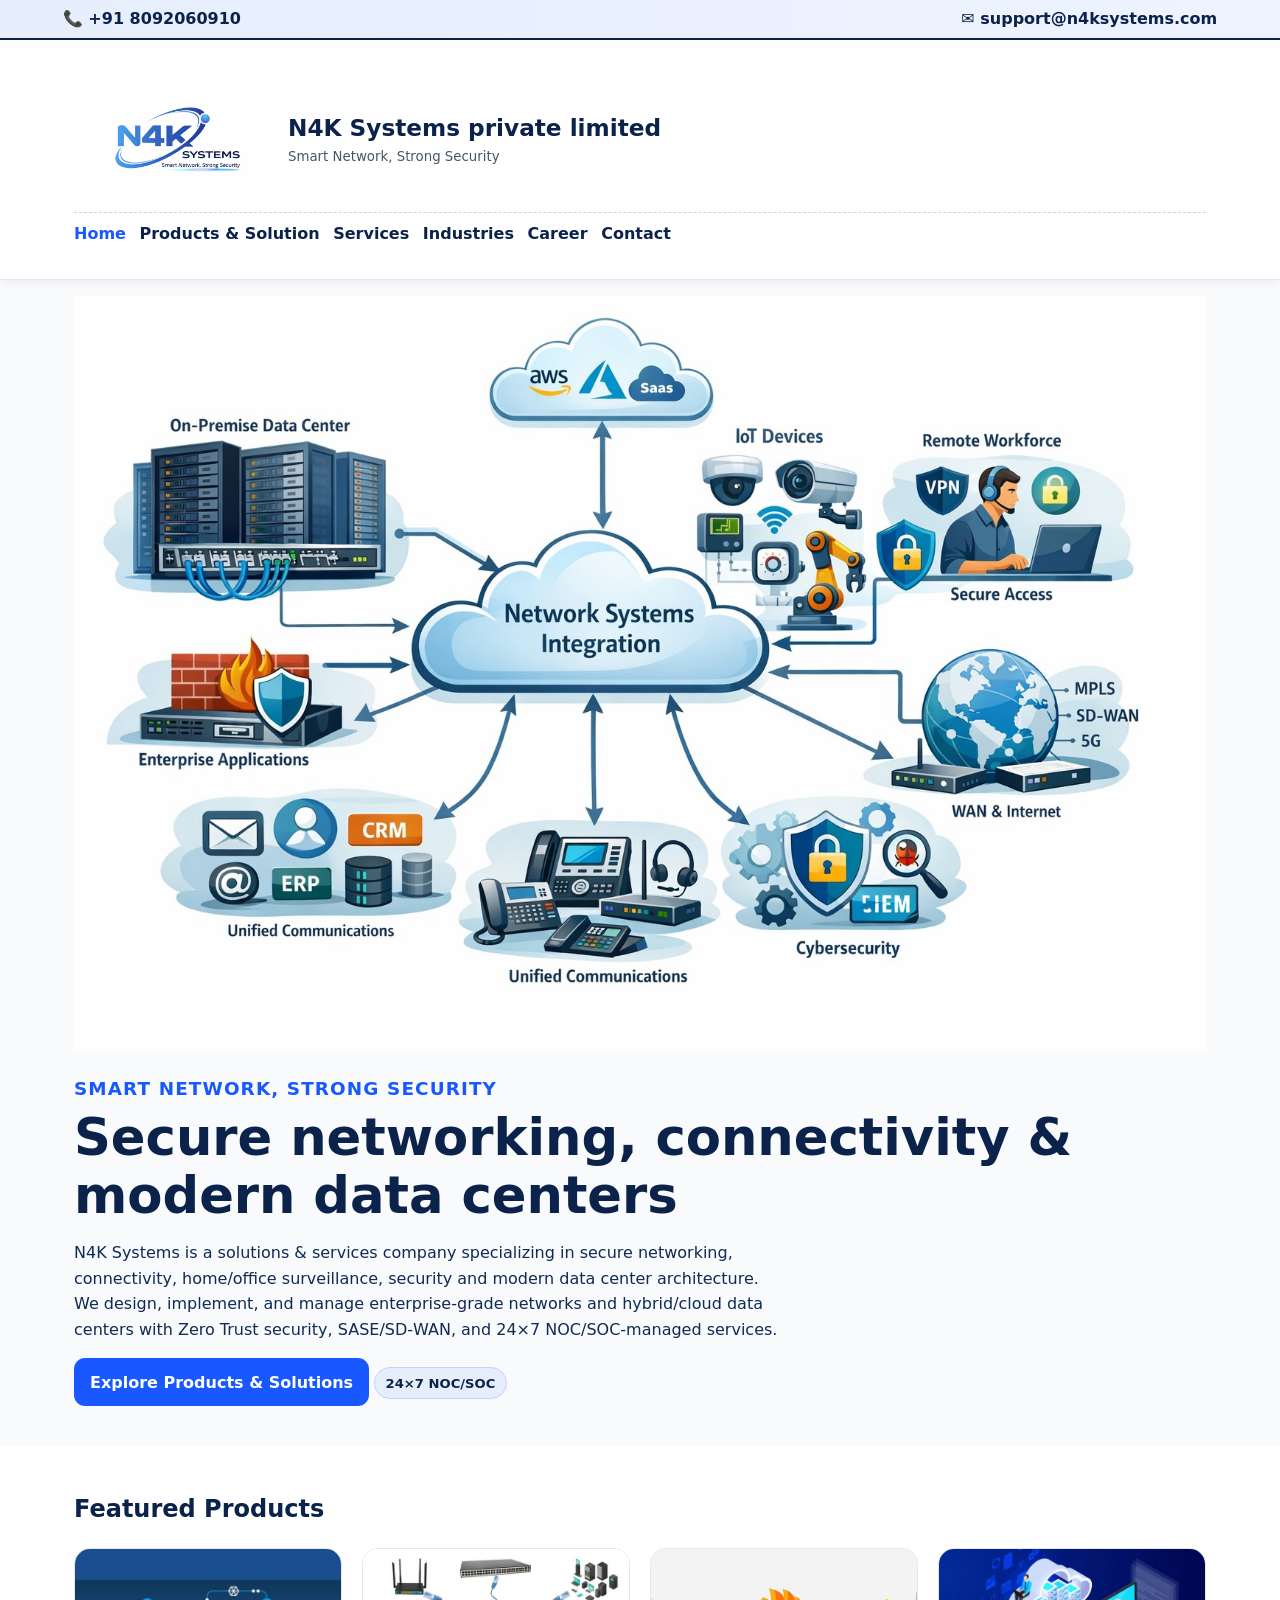
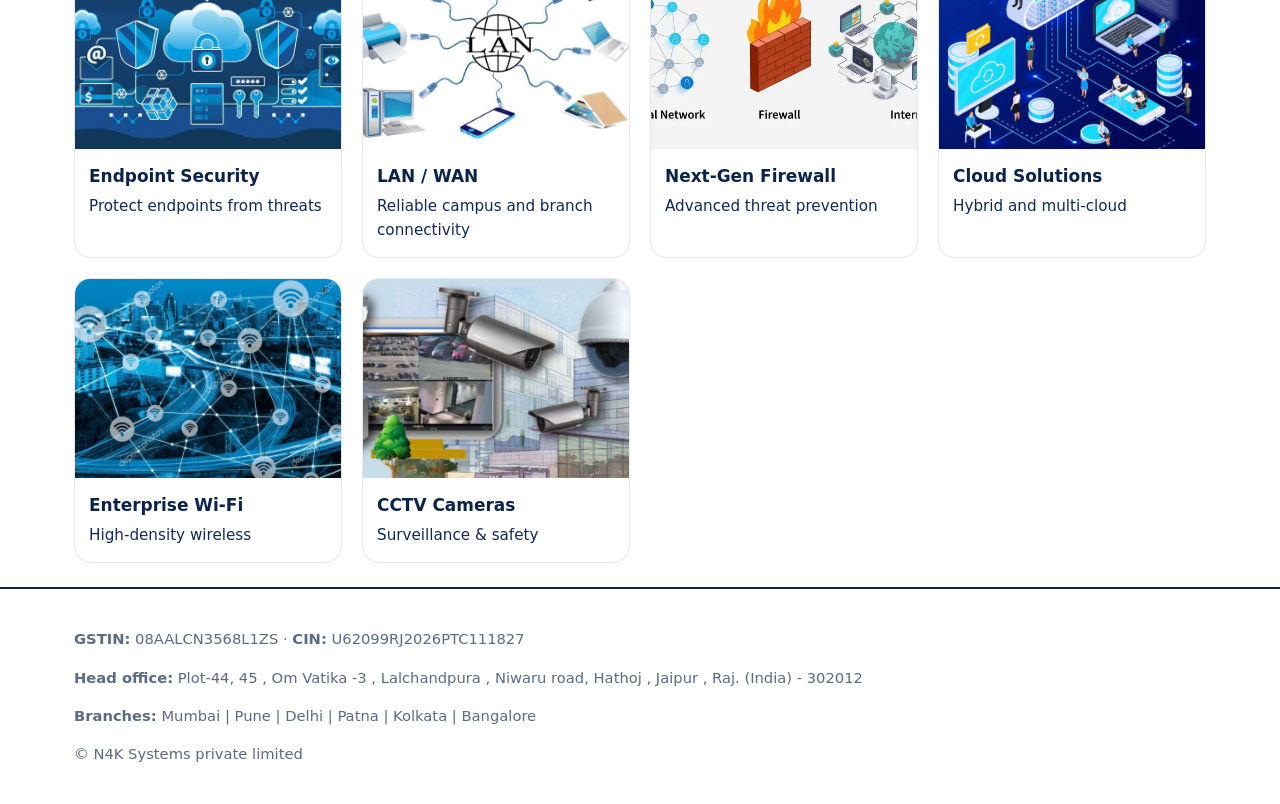
<file: index.html>
<!doctype html>
<html lang="en">
<head>
  <title>N4K Systems — Home</title>

  <meta charset="utf-8" />
  <meta name="viewport" content="width=device-width, initial-scale=1" />
  <meta name="theme-color" content="#0b224a" />
  <link rel="stylesheet" href="assets/css/styles.css" />
  <script defer src="assets/js/main.js"></script>

</head>
<body>

<div class="topbar"><div class="wrap"><div class='left'>📞 +91 8092060910</div><div>✉️ <a href="mailto:support@n4ksystems.com">support@n4ksystems.com</a></div></div></div>
<header class="site-header">
  <div class="container">
    <div class="brand-row">
      <a class="brand" href="index.html" aria-label="N4K Systems private limited homepage">
        <img src="assets/images/n4k-logo.jpg" alt="N4K Systems logo" width="640" height="213" />
        <div>
          <h1>N4K Systems private limited</h1>
          <small>Smart Network, Strong Security</small>
        </div>
      </a>
      <button class="nav-toggle" aria-expanded="false">☰ Menu</button>
    </div>
    <div class="navbar">
      <nav class="nav" aria-label="Primary">
        <a href="index.html">Home</a>
        <a href="products-solutions.html">Products &amp; Solution</a>
        <a href="services.html">Services</a>
        <a href="industries.html">Industries</a>
        <a href="career.html">Career</a>
        <a href="contact.html">Contact</a>
      </nav>
    </div>
  </div>
</header>

<section class="hero">
  <div class="container">
    <figure style='margin:0 0 1rem'><img src='assets/images/systemintegration.jpg' alt='Enterprise network visual'></figure>
    <h2>Smart Network, Strong Security</h2>
    <h1>Secure networking, connectivity & modern data centers</h1>
    <p>N4K Systems is a solutions & services company specializing in secure networking, connectivity, home/office surveillance, security and modern data center architecture. We design, implement, and manage enterprise‑grade networks and hybrid/cloud data centers with Zero Trust security, SASE/SD‑WAN, and 24×7 NOC/SOC‑managed services.</p>
    <p><a class="cta" href="products-solutions.html">Explore Products & Solutions</a> <span class="badge">24×7 NOC/SOC</span></p>
  </div>
</section>
<section class="container">
  <h2 style="color:var(--brand)">Featured Products</h2>
  <div class="grid"><article class='card'><div class='thumb' style='background-image:url(assets/images/endpointsecurity.jpg)' role='img' aria-label='Endpoint Security'></div><div class='meta'><h3>Endpoint Security</h3><p>Protect endpoints from threats</p></div></article><article class='card'><div class='thumb' style='background-image:url(assets/images/LAN.jpg)' role='img' aria-label='LAN / WAN'></div><div class='meta'><h3>LAN / WAN</h3><p>Reliable campus and branch connectivity</p></div></article><article class='card'><div class='thumb' style='background-image:url(assets/images/Firewall.jpg)' role='img' aria-label='Next‑Gen Firewall'></div><div class='meta'><h3>Next‑Gen Firewall</h3><p>Advanced threat prevention</p></div></article><article class='card'><div class='thumb' style='background-image:url(assets/images/cloudsolution.jpg)' role='img' aria-label='Cloud Solutions'></div><div class='meta'><h3>Cloud Solutions</h3><p>Hybrid and multi‑cloud</p></div></article><article class='card'><div class='thumb' style='background-image:url(assets/images/wifi.jpg)' role='img' aria-label='Enterprise Wi‑Fi'></div><div class='meta'><h3>Enterprise Wi‑Fi</h3><p>High‑density wireless</p></div></article><article class='card'><div class='thumb' style='background-image:url(assets/images/SecurityCameras.jpg)' role='img' aria-label='CCTV Cameras'></div><div class='meta'><h3>CCTV Cameras</h3><p>Surveillance & safety</p></div></article></div>
</section>

<footer class="site-footer"><div class="container"><p class="small"><strong>GSTIN:</strong> 08AALCN3568L1ZS · <strong>CIN:</strong> U62099RJ2026PTC111827</p><p class="small"><strong>Head office:</strong> Plot-44, 45 , Om Vatika -3 , Lalchandpura , Niwaru road, Hathoj , Jaipur , Raj. (India) - 302012</p><p class="small"><strong>Branches:</strong> Mumbai | Pune | Delhi | Patna | Kolkata | Bangalore</p><p class="small">© N4K Systems private limited</p></div></footer>

</body>
</html>
</file>
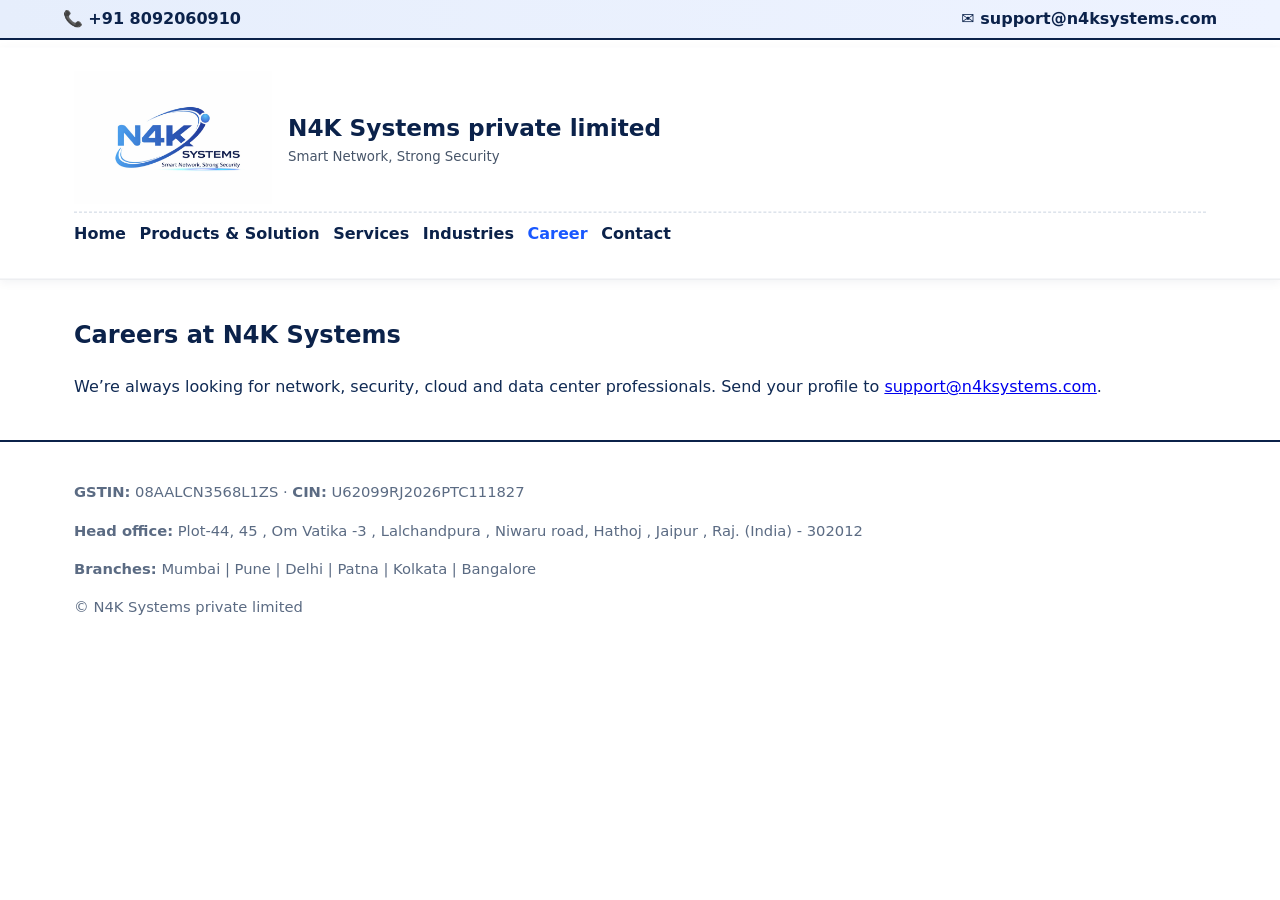
<file: career.html>
<!doctype html><html lang="en"><head><title>N4K Systems — Career</title>
  <meta charset="utf-8" />
  <meta name="viewport" content="width=device-width, initial-scale=1" />
  <meta name="theme-color" content="#0b224a" />
  <link rel="stylesheet" href="assets/css/styles.css" />
  <script defer src="assets/js/main.js"></script>
</head><body>
<div class="topbar"><div class="wrap"><div class='left'>📞 +91 8092060910</div><div>✉️ <a href="mailto:support@n4ksystems.com">support@n4ksystems.com</a></div></div></div>
<header class="site-header">
  <div class="container">
    <div class="brand-row">
      <a class="brand" href="index.html" aria-label="N4K Systems private limited homepage">
        <img src="assets/images/n4k-logo.jpg" alt="N4K Systems logo" width="640" height="213" />
        <div>
          <h1>N4K Systems private limited</h1>
          <small>Smart Network, Strong Security</small>
        </div>
      </a>
      <button class="nav-toggle" aria-expanded="false">☰ Menu</button>
    </div>
    <div class="navbar">
      <nav class="nav" aria-label="Primary">
        <a href="index.html">Home</a>
        <a href="products-solutions.html">Products &amp; Solution</a>
        <a href="services.html">Services</a>
        <a href="industries.html">Industries</a>
        <a href="career.html">Career</a>
        <a href="contact.html">Contact</a>
      </nav>
    </div>
  </div>
</header>
<section class="container"><h2 style="color:var(--brand)">Careers at N4K Systems</h2><p class="muted">We’re always looking for network, security, cloud and data center professionals. Send your profile to <a href="mailto:support@n4ksystems.com">support@n4ksystems.com</a>.</p></section>
<footer class="site-footer"><div class="container"><p class="small"><strong>GSTIN:</strong> 08AALCN3568L1ZS · <strong>CIN:</strong> U62099RJ2026PTC111827</p><p class="small"><strong>Head office:</strong> Plot-44, 45 , Om Vatika -3 , Lalchandpura , Niwaru road, Hathoj , Jaipur , Raj. (India) - 302012</p><p class="small"><strong>Branches:</strong> Mumbai | Pune | Delhi | Patna | Kolkata | Bangalore</p><p class="small">© N4K Systems private limited</p></div></footer>
</body></html>
</file>
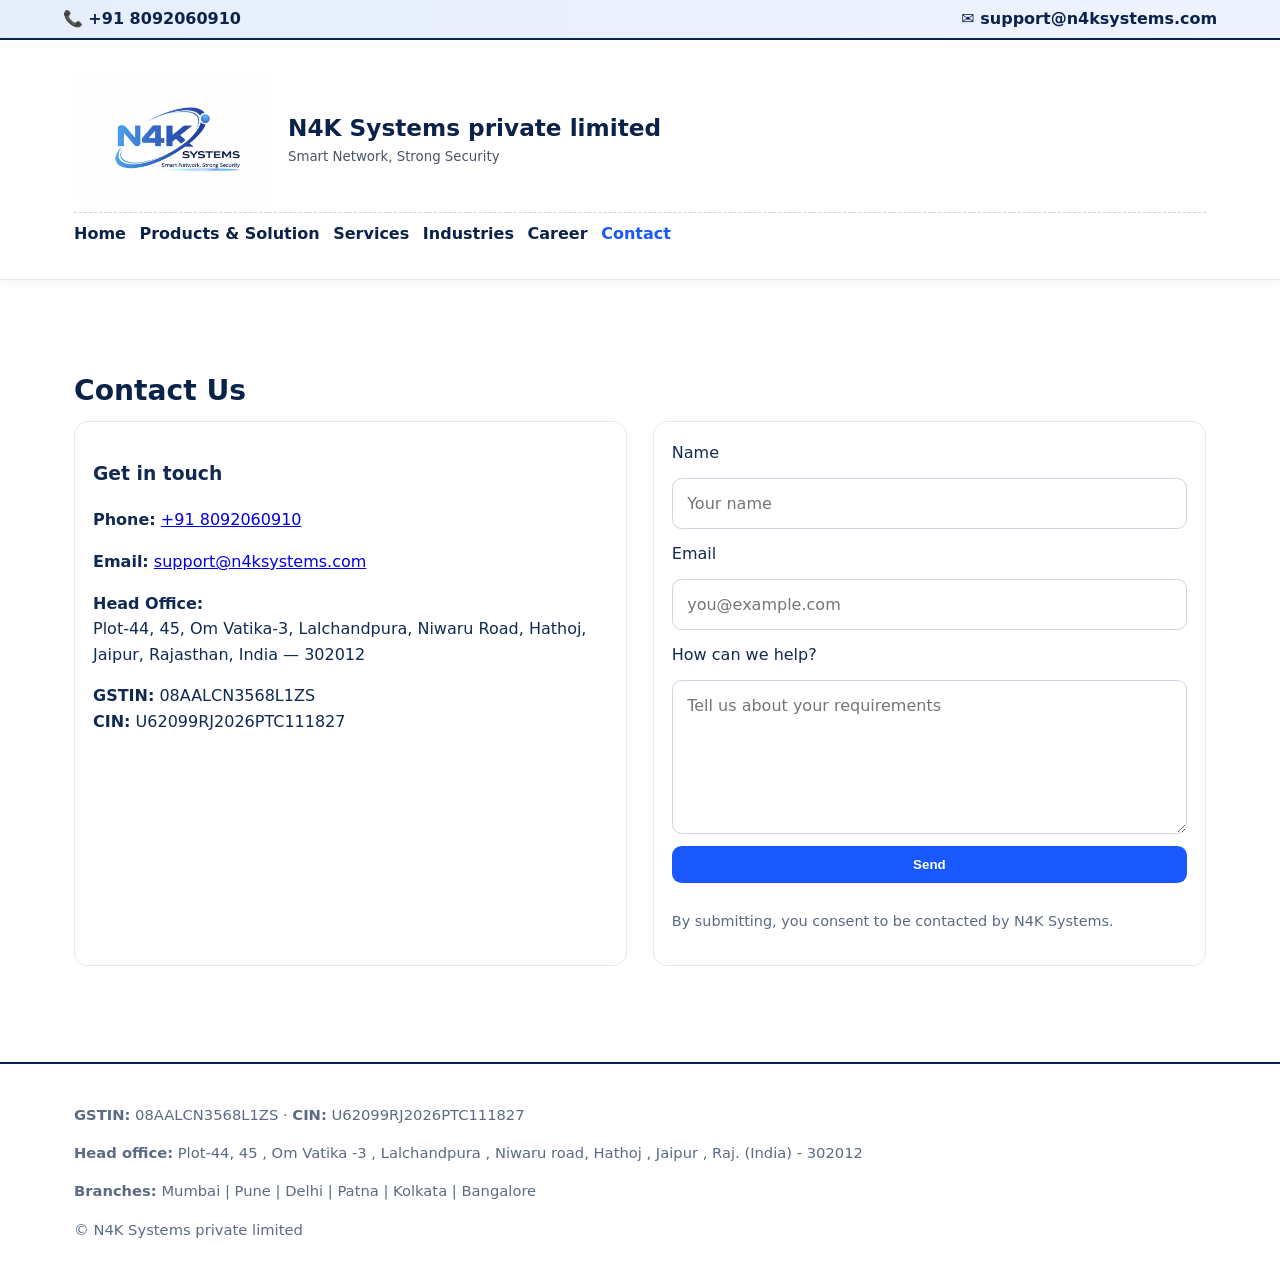
<file: contact.html>
<!doctype html>
<html lang="en">
<head>
  <title>N4K Systems — Contact</title>

  <meta charset="utf-8" />
  <meta name="viewport" content="width=device-width, initial-scale=1" />
  <meta name="theme-color" content="#0b224a" />
  <link rel="stylesheet" href="assets/css/styles.css" />
  <script defer src="assets/js/main.js"></script>

</head>
<body>

<div class="topbar"><div class="wrap"><div class='left'>📞 +91 8092060910</div><div>✉️ <a href="mailto:support@n4ksystems.com">support@n4ksystems.com</a></div></div></div>
<header class="site-header">
  <div class="container">
    <div class="brand-row">
      <a class="brand" href="index.html" aria-label="N4K Systems private limited homepage">
        <img src="assets/images/n4k-logo.jpg" alt="N4K Systems logo" width="640" height="213" />
        <div>
          <h1>N4K Systems private limited</h1>
          <small>Smart Network, Strong Security</small>
        </div>
      </a>
      <button class="nav-toggle" aria-expanded="false">☰ Menu</button>
    </div>
    <div class="navbar">
      <nav class="nav" aria-label="Primary">
        <a href="index.html">Home</a>
        <a href="products-solutions.html">Products &amp; Solution</a>
        <a href="services.html">Services</a>
        <a href="industries.html">Industries</a>
        <a href="career.html">Career</a>
        <a href="contact.html">Contact</a>
      </nav>
    </div>
  </div>
</header>

<main>
  <section class="section contact">
    <div class="container">
      <h1 class="section-title">Contact Us</h1>
      <div class="grid two">
        <div class="contact-card">
          <h3>Get in touch</h3>
          <p><strong>Phone:</strong> <a href="tel:+918092060910">+91 8092060910</a></p>
          <p><strong>Email:</strong> <a href="mailto:support@n4ksystems.com">support@n4ksystems.com</a></p>
          <p><strong>Head Office:</strong><br>
            Plot‑44, 45, Om Vatika‑3, Lalchandpura, Niwaru Road, Hathoj,<br>
            Jaipur, Rajasthan, India — 302012
          </p>
          <p><strong>GSTIN:</strong> 08AALCN3568L1ZS<br>
             <strong>CIN:</strong> U62099RJ2026PTC111827
          </p>
        </div>
        <form class="contact-form" action="mailto:support@n4ksystems.com" method="post" enctype="text/plain">
          <label for="name">Name</label>
          <input id="name" name="name" type="text" placeholder="Your name" required />
          <label for="email">Email</label>
          <input id="email" name="email" type="email" placeholder="you@example.com" required />
          <label for="msg">How can we help?</label>
          <textarea id="msg" name="message" rows="5" placeholder="Tell us about your requirements" required></textarea>
          <button type="submit" class="btn primary">Send</button>
          <p class="form-note">By submitting, you consent to be contacted by N4K Systems.</p>
        </form>
      </div>
    </div>
  </section>
</main>

<footer class="site-footer"><div class="container"><p class="small"><strong>GSTIN:</strong> 08AALCN3568L1ZS · <strong>CIN:</strong> U62099RJ2026PTC111827</p><p class="small"><strong>Head office:</strong> Plot-44, 45 , Om Vatika -3 , Lalchandpura , Niwaru road, Hathoj , Jaipur , Raj. (India) - 302012</p><p class="small"><strong>Branches:</strong> Mumbai | Pune | Delhi | Patna | Kolkata | Bangalore</p><p class="small">© N4K Systems private limited</p></div></footer>

</body>
</html>
</file>
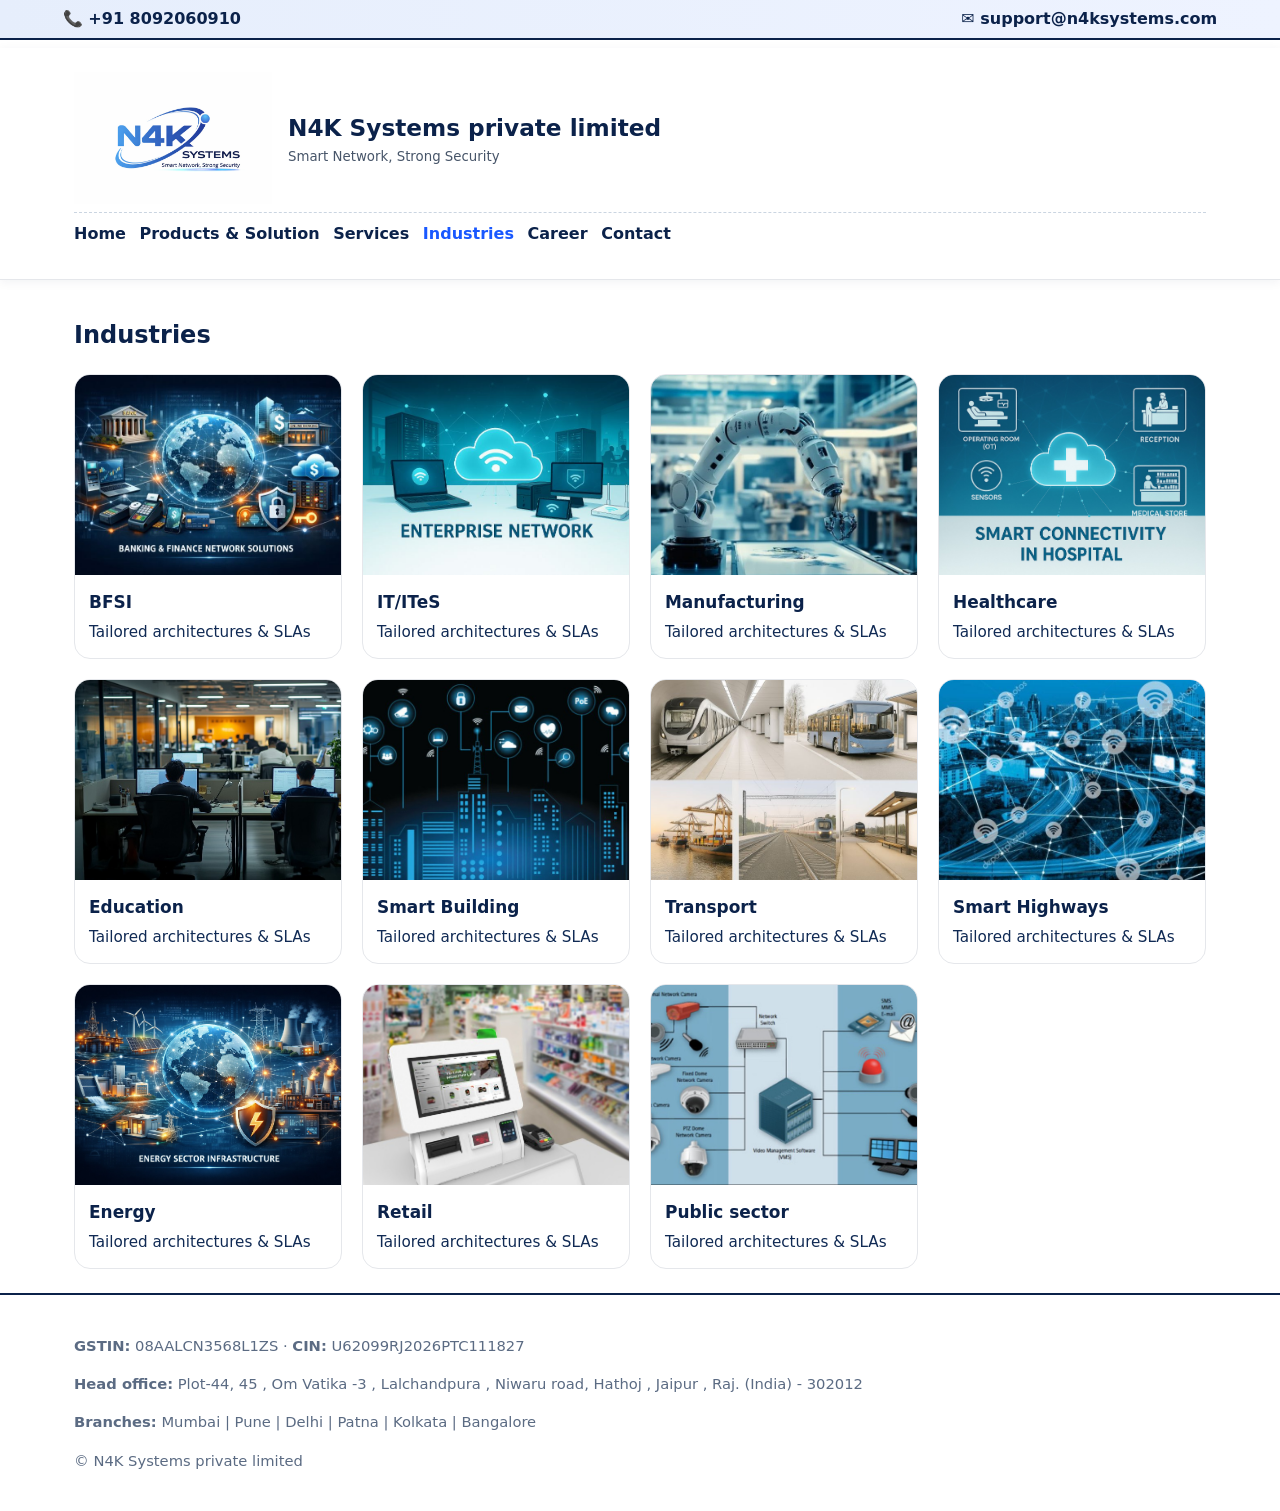
<file: industries.html>
<!doctype html><html lang="en"><head><title>N4K Systems — Industries</title>
  <meta charset="utf-8" />
  <meta name="viewport" content="width=device-width, initial-scale=1" />
  <meta name="theme-color" content="#0b224a" />
  <link rel="stylesheet" href="assets/css/styles.css" />
  <script defer src="assets/js/main.js"></script>
</head><body>
<div class="topbar"><div class="wrap"><div class='left'>📞 +91 8092060910</div><div>✉️ <a href="mailto:support@n4ksystems.com">support@n4ksystems.com</a></div></div></div>
<header class="site-header">
  <div class="container">
    <div class="brand-row">
      <a class="brand" href="index.html" aria-label="N4K Systems private limited homepage">
        <img src="assets/images/n4k-logo.jpg" alt="N4K Systems logo" width="640" height="213" />
        <div>
          <h1>N4K Systems private limited</h1>
          <small>Smart Network, Strong Security</small>
        </div>
      </a>
      <button class="nav-toggle" aria-expanded="false">☰ Menu</button>
    </div>
    <div class="navbar">
      <nav class="nav" aria-label="Primary">
        <a href="index.html">Home</a>
        <a href="products-solutions.html">Products &amp; Solution</a>
        <a href="services.html">Services</a>
        <a href="industries.html">Industries</a>
        <a href="career.html">Career</a>
        <a href="contact.html">Contact</a>
      </nav>
    </div>
  </div>
</header>
<section class="container"><h2 style="color:var(--brand)">Industries</h2><div class="grid"><article class='card'><div class='thumb' style='background-image:url(assets/images/bnfs.jpg)' role='img' aria-label='BFSI'></div><div class='meta'><h3>BFSI</h3><p>Tailored architectures & SLAs</p></div></article><article class='card'><div class='thumb' style='background-image:url(assets/images/it.jpg)' role='img' aria-label='IT/ITeS'></div><div class='meta'><h3>IT/ITeS</h3><p>Tailored architectures & SLAs</p></div></article><article class='card'><div class='thumb' style='background-image:url(assets/images/manufacturing.jpg)' role='img' aria-label='Manufacturing'></div><div class='meta'><h3>Manufacturing</h3><p>Tailored architectures & SLAs</p></div></article><article class='card'><div class='thumb' style='background-image:url(assets/images/healthcare.jpg)' role='img' aria-label='Healthcare'></div><div class='meta'><h3>Healthcare</h3><p>Tailored architectures & SLAs</p></div></article><article class='card'><div class='thumb' style='background-image:url(assets/images/Smartoffice.jpg)' role='img' aria-label='Education'></div><div class='meta'><h3>Education</h3><p>Tailored architectures & SLAs</p></div></article><article class='card'><div class='thumb' style='background-image:url(assets/images/Smartbuilding.jpg)' role='img' aria-label='Smart Building'></div><div class='meta'><h3>Smart Building</h3><p>Tailored architectures & SLAs</p></div></article><article class='card'><div class='thumb' style='background-image:url(assets/images/transport.jpg)' role='img' aria-label='Transport'></div><div class='meta'><h3>Transport</h3><p>Tailored architectures & SLAs</p></div></article><article class='card'><div class='thumb' style='background-image:url(assets/images/wifi.jpg)' role='img' aria-label='Smart Highways'></div><div class='meta'><h3>Smart Highways</h3><p>Tailored architectures & SLAs</p></div></article><article class='card'><div class='thumb' style='background-image:url(assets/images/energy.jpg)' role='img' aria-label='Energy'></div><div class='meta'><h3>Energy</h3><p>Tailored architectures & SLAs</p></div></article><article class='card'><div class='thumb' style='background-image:url(assets/images/retail.jpg)' role='img' aria-label='Retail'></div><div class='meta'><h3>Retail</h3><p>Tailored architectures & SLAs</p></div></article><article class='card'><div class='thumb' style='background-image:url(assets/images/Securitysolution.jpg)' role='img' aria-label='Public sector'></div><div class='meta'><h3>Public sector</h3><p>Tailored architectures & SLAs</p></div></article></div></section>
<footer class="site-footer"><div class="container"><p class="small"><strong>GSTIN:</strong> 08AALCN3568L1ZS · <strong>CIN:</strong> U62099RJ2026PTC111827</p><p class="small"><strong>Head office:</strong> Plot-44, 45 , Om Vatika -3 , Lalchandpura , Niwaru road, Hathoj , Jaipur , Raj. (India) - 302012</p><p class="small"><strong>Branches:</strong> Mumbai | Pune | Delhi | Patna | Kolkata | Bangalore</p><p class="small">© N4K Systems private limited</p></div></footer>
</body></html>
</file>
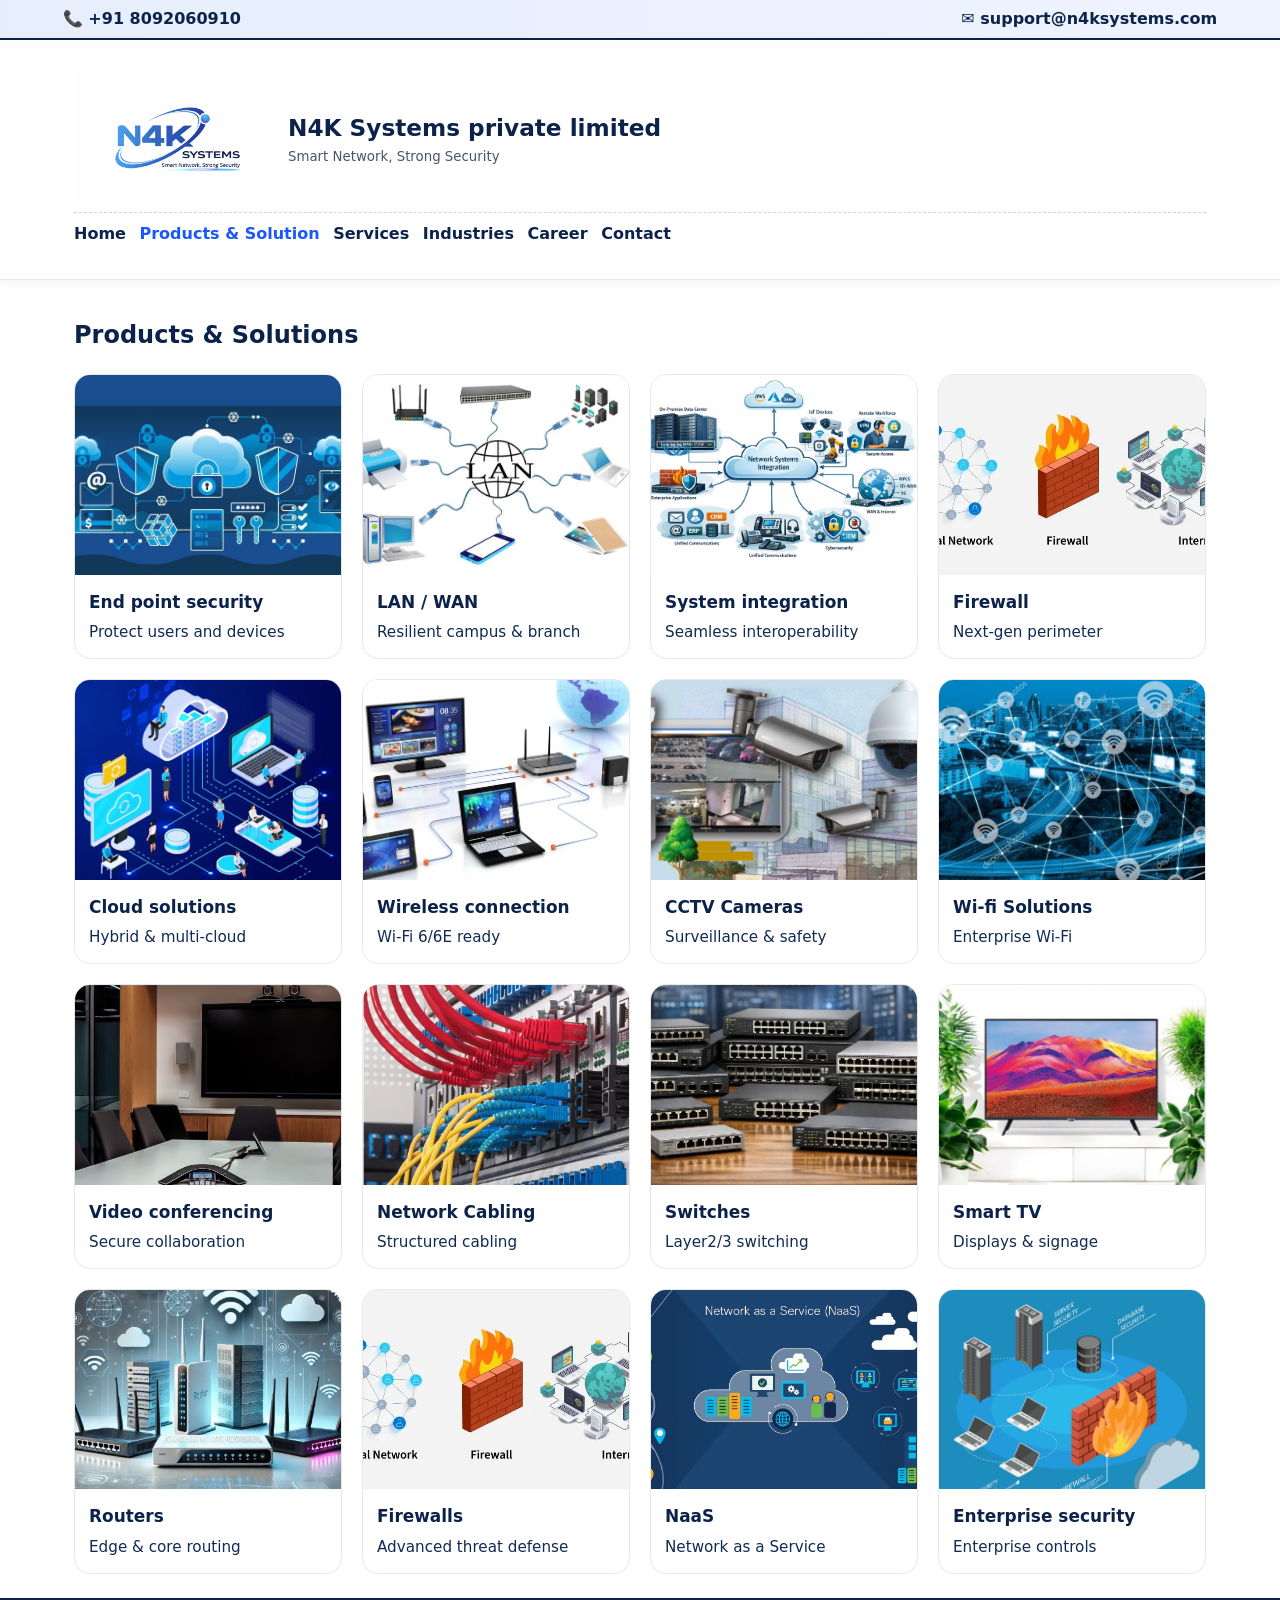
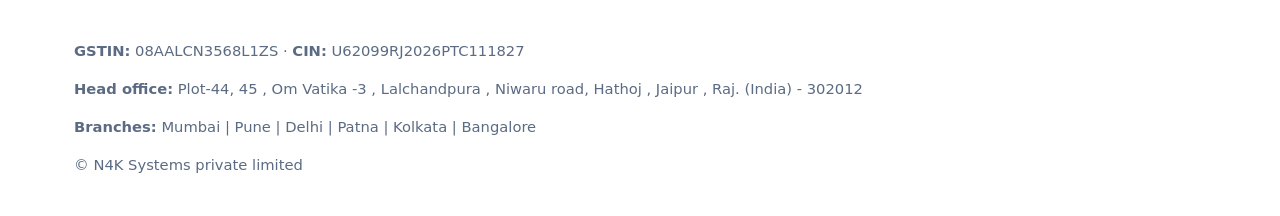
<file: products-solutions.html>
<!doctype html><html lang="en"><head><title>N4K Systems — Products & Solutions</title>
  <meta charset="utf-8" />
  <meta name="viewport" content="width=device-width, initial-scale=1" />
  <meta name="theme-color" content="#0b224a" />
  <link rel="stylesheet" href="assets/css/styles.css" />
  <script defer src="assets/js/main.js"></script>
</head><body>
<div class="topbar"><div class="wrap"><div class='left'>📞 +91 8092060910</div><div>✉️ <a href="mailto:support@n4ksystems.com">support@n4ksystems.com</a></div></div></div>
<header class="site-header">
  <div class="container">
    <div class="brand-row">
      <a class="brand" href="index.html" aria-label="N4K Systems private limited homepage">
        <img src="assets/images/n4k-logo.jpg" alt="N4K Systems logo" width="640" height="213" />
        <div>
          <h1>N4K Systems private limited</h1>
          <small>Smart Network, Strong Security</small>
        </div>
      </a>
      <button class="nav-toggle" aria-expanded="false">☰ Menu</button>
    </div>
    <div class="navbar">
      <nav class="nav" aria-label="Primary">
        <a href="index.html">Home</a>
        <a href="products-solutions.html">Products &amp; Solution</a>
        <a href="services.html">Services</a>
        <a href="industries.html">Industries</a>
        <a href="career.html">Career</a>
        <a href="contact.html">Contact</a>
      </nav>
    </div>
  </div>
</header>
<section class="container"><h2 style="color:var(--brand)">Products & Solutions</h2><div class="grid"><article class='card'><div class='thumb' style='background-image:url(assets/images/endpointsecurity.jpg)' role='img' aria-label='End point security'></div><div class='meta'><h3>End point security</h3><p>Protect users and devices</p></div></article><article class='card'><div class='thumb' style='background-image:url(assets/images/LAN.jpg)' role='img' aria-label='LAN / WAN'></div><div class='meta'><h3>LAN / WAN</h3><p>Resilient campus & branch</p></div></article><article class='card'><div class='thumb' style='background-image:url(assets/images/systemintegration.jpg)' role='img' aria-label='System integration'></div><div class='meta'><h3>System integration</h3><p>Seamless interoperability</p></div></article><article class='card'><div class='thumb' style='background-image:url(assets/images/Firewall.jpg)' role='img' aria-label='Firewall'></div><div class='meta'><h3>Firewall</h3><p>Next‑gen perimeter</p></div></article><article class='card'><div class='thumb' style='background-image:url(assets/images/cloudsolution.jpg)' role='img' aria-label='Cloud solutions'></div><div class='meta'><h3>Cloud solutions</h3><p>Hybrid & multi‑cloud</p></div></article><article class='card'><div class='thumb' style='background-image:url(assets/images/wirelesssolution.jpg)' role='img' aria-label='Wireless connection'></div><div class='meta'><h3>Wireless connection</h3><p>Wi‑Fi 6/6E ready</p></div></article><article class='card'><div class='thumb' style='background-image:url(assets/images/SecurityCameras.jpg)' role='img' aria-label='CCTV Cameras'></div><div class='meta'><h3>CCTV Cameras</h3><p>Surveillance & safety</p></div></article><article class='card'><div class='thumb' style='background-image:url(assets/images/wifi.jpg)' role='img' aria-label='Wi‑fi Solutions'></div><div class='meta'><h3>Wi‑fi Solutions</h3><p>Enterprise Wi‑Fi</p></div></article><article class='card'><div class='thumb' style='background-image:url(assets/images/Videoconferening.jpg)' role='img' aria-label='Video conferencing'></div><div class='meta'><h3>Video conferencing</h3><p>Secure collaboration</p></div></article><article class='card'><div class='thumb' style='background-image:url(assets/images/Cable.jpg)' role='img' aria-label='Network Cabling'></div><div class='meta'><h3>Network Cabling</h3><p>Structured cabling</p></div></article><article class='card'><div class='thumb' style='background-image:url(assets/images/Switches.jpg)' role='img' aria-label='Switches'></div><div class='meta'><h3>Switches</h3><p>Layer2/3 switching</p></div></article><article class='card'><div class='thumb' style='background-image:url(assets/images/smarttv.jpg)' role='img' aria-label='Smart TV'></div><div class='meta'><h3>Smart TV</h3><p>Displays & signage</p></div></article><article class='card'><div class='thumb' style='background-image:url(assets/images/routers.jpg)' role='img' aria-label='Routers'></div><div class='meta'><h3>Routers</h3><p>Edge & core routing</p></div></article><article class='card'><div class='thumb' style='background-image:url(assets/images/Firewall.jpg)' role='img' aria-label='Firewalls'></div><div class='meta'><h3>Firewalls</h3><p>Advanced threat defense</p></div></article><article class='card'><div class='thumb' style='background-image:url(assets/images/naas.jpg)' role='img' aria-label='NaaS'></div><div class='meta'><h3>NaaS</h3><p>Network as a Service</p></div></article><article class='card'><div class='thumb' style='background-image:url(assets/images/ENterprisesecurity.jpg)' role='img' aria-label='Enterprise security'></div><div class='meta'><h3>Enterprise security</h3><p>Enterprise controls</p></div></article></div></section>
<footer class="site-footer"><div class="container"><p class="small"><strong>GSTIN:</strong> 08AALCN3568L1ZS · <strong>CIN:</strong> U62099RJ2026PTC111827</p><p class="small"><strong>Head office:</strong> Plot-44, 45 , Om Vatika -3 , Lalchandpura , Niwaru road, Hathoj , Jaipur , Raj. (India) - 302012</p><p class="small"><strong>Branches:</strong> Mumbai | Pune | Delhi | Patna | Kolkata | Bangalore</p><p class="small">© N4K Systems private limited</p></div></footer>
</body></html>
</file>
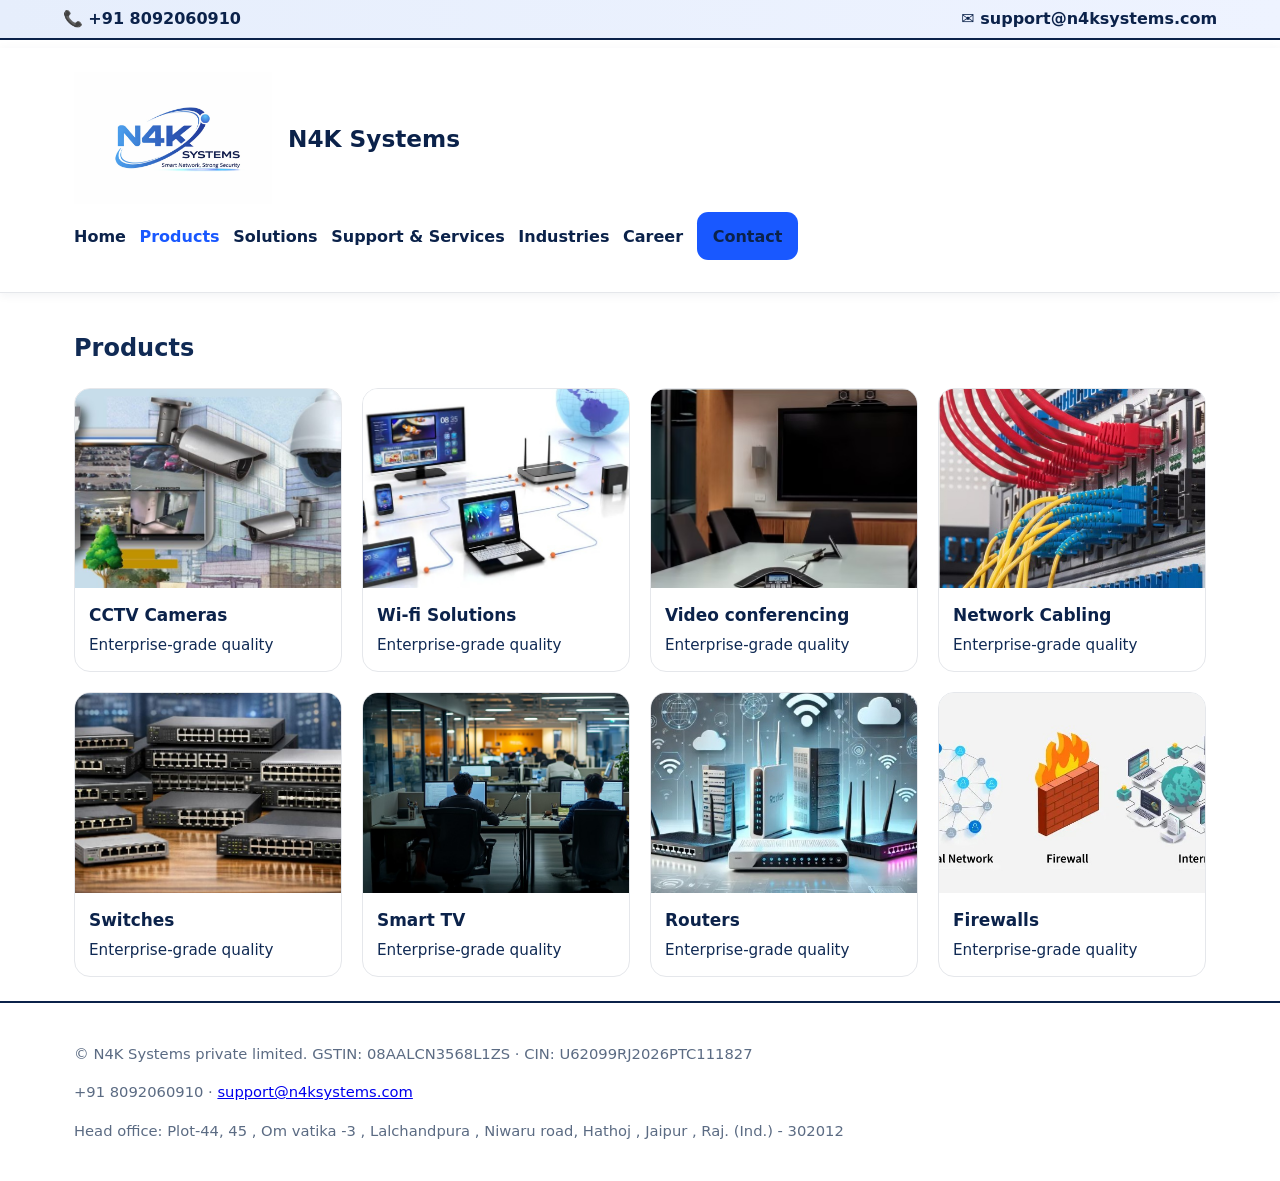
<file: products.html>
<!doctype html>
<html lang="en">
<head>
  <title>N4K Systems — Products</title>

  <meta charset="utf-8" />
  <meta name="viewport" content="width=device-width, initial-scale=1" />
  <link rel="preconnect" href="https://images.unsplash.com" />
  <link rel="preconnect" href="https://source.unsplash.com" />
  <link rel="preconnect" href="https://images.pexels.com" />
  <link rel="stylesheet" href="assets/css/styles.css" />
  <script defer src="assets/js/main.js"></script>
</head>
<body>

<div class="topbar"><div class="wrap"><div>📞 +91 8092060910</div><div>✉️ <a href="mailto:support@n4ksystems.com">support@n4ksystems.com</a></div></div></div>

<header class="site-header"><div class="container row"><a class="brand" href="index.html" aria-label="N4K Systems private limited homepage"><img src="assets/images/n4k-logo.jpg" alt="N4K Systems logo" width="480" height="160" /><h1>N4K Systems </h1></a><nav class="nav" aria-label="Primary"><a href="index.html">Home</a><a href="products.html">Products</a><a href="solutions.html">Solutions</a><a href="services.html">Support &amp; Services</a><a href="industries.html">Industries</a><a href="career.html">Career</a><a class="cta" href="contact.html">Contact</a></nav></div></header>
<section class="container"><h2>Products</h2><div class="grid"><article class='card'><div class='thumb' style='background-image:url(assets/images/SecurityCameras.jpg)' role='img' aria-label='CCTV Cameras'></div><div class='meta'><h3>CCTV Cameras</h3><p>Enterprise-grade quality</p></div></article><article class='card'><div class='thumb' style='background-image:url(assets/images/wirelesssolution.jpg)' role='img' aria-label='Wi‑fi Solutions'></div><div class='meta'><h3>Wi‑fi Solutions</h3><p>Enterprise-grade quality</p></div></article><article class='card'><div class='thumb' style='background-image:url(assets/images/Videoconferening.jpg)' role='img' aria-label='Video conferencing'></div><div class='meta'><h3>Video conferencing</h3><p>Enterprise-grade quality</p></div></article><article class='card'><div class='thumb' style='background-image:url(assets/images/Cable.jpg)' role='img' aria-label='Network Cabling'></div><div class='meta'><h3>Network Cabling</h3><p>Enterprise-grade quality</p></div></article><article class='card'><div class='thumb' style='background-image:url(assets/images/Switches.jpg)' role='img' aria-label='Switches'></div><div class='meta'><h3>Switches</h3><p>Enterprise-grade quality</p></div></article><article class='card'><div class='thumb' style='background-image:url(assets/images/Smartoffice.jpg)' role='img' aria-label='Smart TV'></div><div class='meta'><h3>Smart TV</h3><p>Enterprise-grade quality</p></div></article><article class='card'><div class='thumb' style='background-image:url(assets/images/routers.jpg)' role='img' aria-label='Routers'></div><div class='meta'><h3>Routers</h3><p>Enterprise-grade quality</p></div></article><article class='card'><div class='thumb' style='background-image:url(assets/images/Firewall.jpg)' role='img' aria-label='Firewalls'></div><div class='meta'><h3>Firewalls</h3><p>Enterprise-grade quality</p></div></article></div></section><footer class="site-footer"><div class="container"><p class="small">© N4K Systems private limited. GSTIN: 08AALCN3568L1ZS · CIN: U62099RJ2026PTC111827</p><p class="small">+91 8092060910 · <a href="mailto:support@n4ksystems.com">support@n4ksystems.com</a></p><p class="small">Head office: Plot-44, 45 , Om vatika -3 , Lalchandpura , Niwaru road, Hathoj , Jaipur , Raj. (Ind.) - 302012</p></div></footer>
<script src="assets/js/main.js"></script>
</body>
</html>
</file>
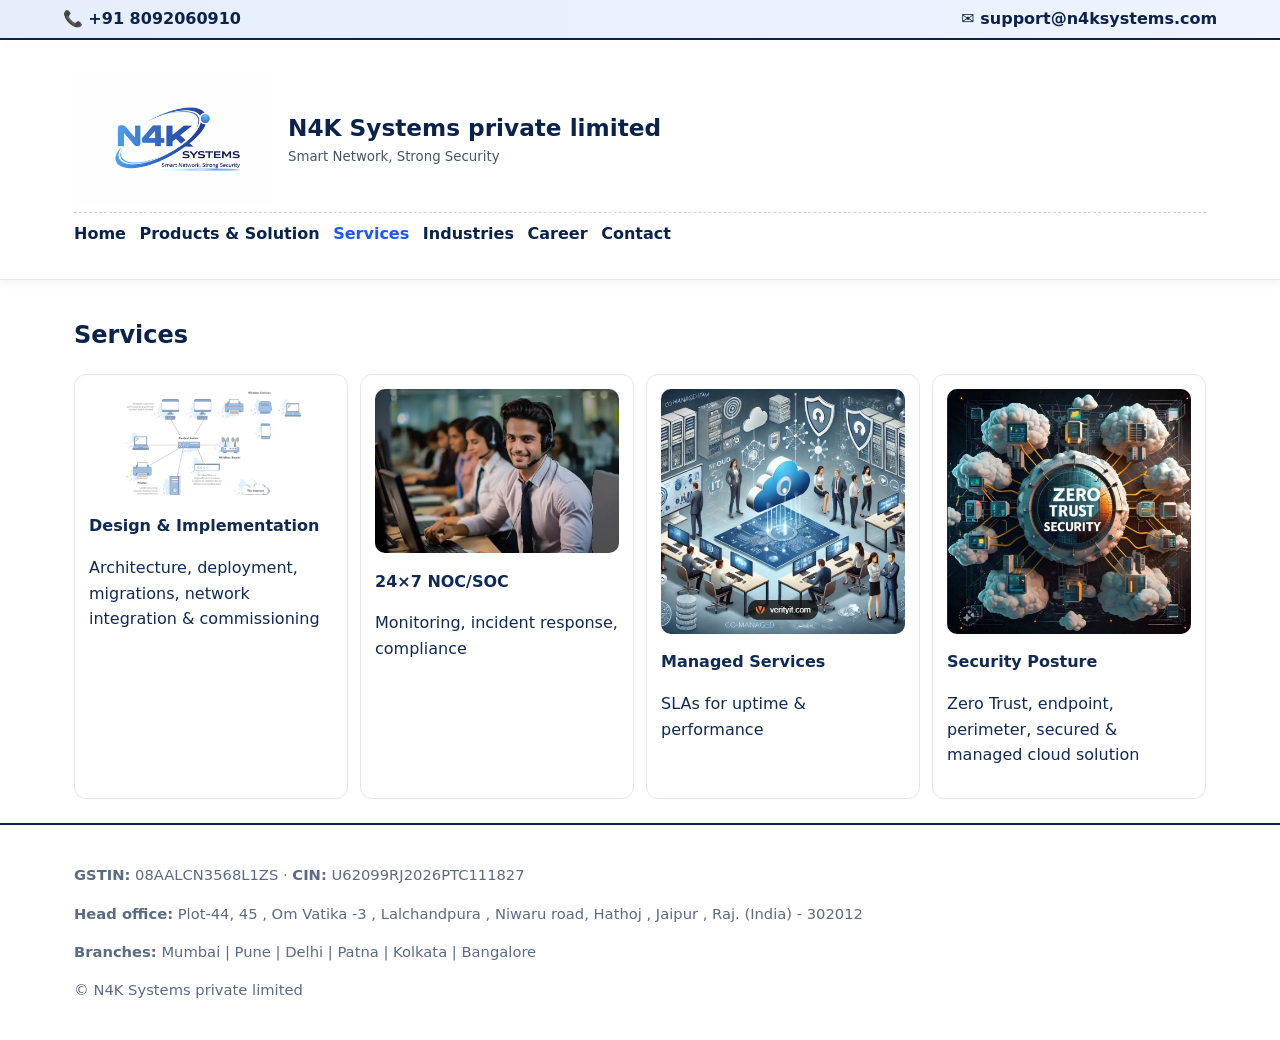
<file: services.html>
<!doctype html><html lang="en"><head><title>N4K Systems — Services</title>
  <meta charset="utf-8" />
  <meta name="viewport" content="width=device-width, initial-scale=1" />
  <meta name="theme-color" content="#0b224a" />
  <link rel="stylesheet" href="assets/css/styles.css" />
  <script defer src="assets/js/main.js"></script>
</head><body>
<div class="topbar"><div class="wrap"><div class='left'>📞 +91 8092060910</div><div>✉️ <a href="mailto:support@n4ksystems.com">support@n4ksystems.com</a></div></div></div>
<header class="site-header">
  <div class="container">
    <div class="brand-row">
      <a class="brand" href="index.html" aria-label="N4K Systems private limited homepage">
        <img src="assets/images/n4k-logo.jpg" alt="N4K Systems logo" width="640" height="213" />
        <div>
          <h1>N4K Systems private limited</h1>
          <small>Smart Network, Strong Security</small>
        </div>
      </a>
      <button class="nav-toggle" aria-expanded="false">☰ Menu</button>
    </div>
    <div class="navbar">
      <nav class="nav" aria-label="Primary">
        <a href="index.html">Home</a>
        <a href="products-solutions.html">Products &amp; Solution</a>
        <a href="services.html">Services</a>
        <a href="industries.html">Industries</a>
        <a href="career.html">Career</a>
        <a href="contact.html">Contact</a>
      </nav>
    </div>
  </div>
</header>

<section class="container">
  <h2 style="color:var(--brand)">Services</h2>
  <div class="kv">
    <div>
      <figure><img src="assets/images/designandimplementation.jpg" alt="Design and Implementation"/></figure>
      <strong>Design & Implementation</strong><p class="muted">Architecture, deployment, migrations, network integration & commissioning</p>
    </div>
    <div>
      <figure><img src="assets/images/24X7.jpg" alt="24x7 NOC/SOC"/></figure>
      <strong>24×7 NOC/SOC</strong><p class="muted">Monitoring, incident response, compliance</p>
    </div>
    <div>
      <figure><img src="assets/images/managedservices.jpg" alt="Managed Services"/></figure>
      <strong>Managed Services</strong><p class="muted">SLAs for uptime & performance</p>
    </div>
    <div>
      <figure><img src="assets/images/Zerotrust.jpg" alt="Zero Trust"/></figure>
      <strong>Security Posture</strong><p class="muted">Zero Trust, endpoint, perimeter, secured & managed cloud solution</p>
    </div>
  </div>
</section>

<footer class="site-footer"><div class="container"><p class="small"><strong>GSTIN:</strong> 08AALCN3568L1ZS · <strong>CIN:</strong> U62099RJ2026PTC111827</p><p class="small"><strong>Head office:</strong> Plot-44, 45 , Om Vatika -3 , Lalchandpura , Niwaru road, Hathoj , Jaipur , Raj. (India) - 302012</p><p class="small"><strong>Branches:</strong> Mumbai | Pune | Delhi | Patna | Kolkata | Bangalore</p><p class="small">© N4K Systems private limited</p></div></footer>
</body></html>
</file>
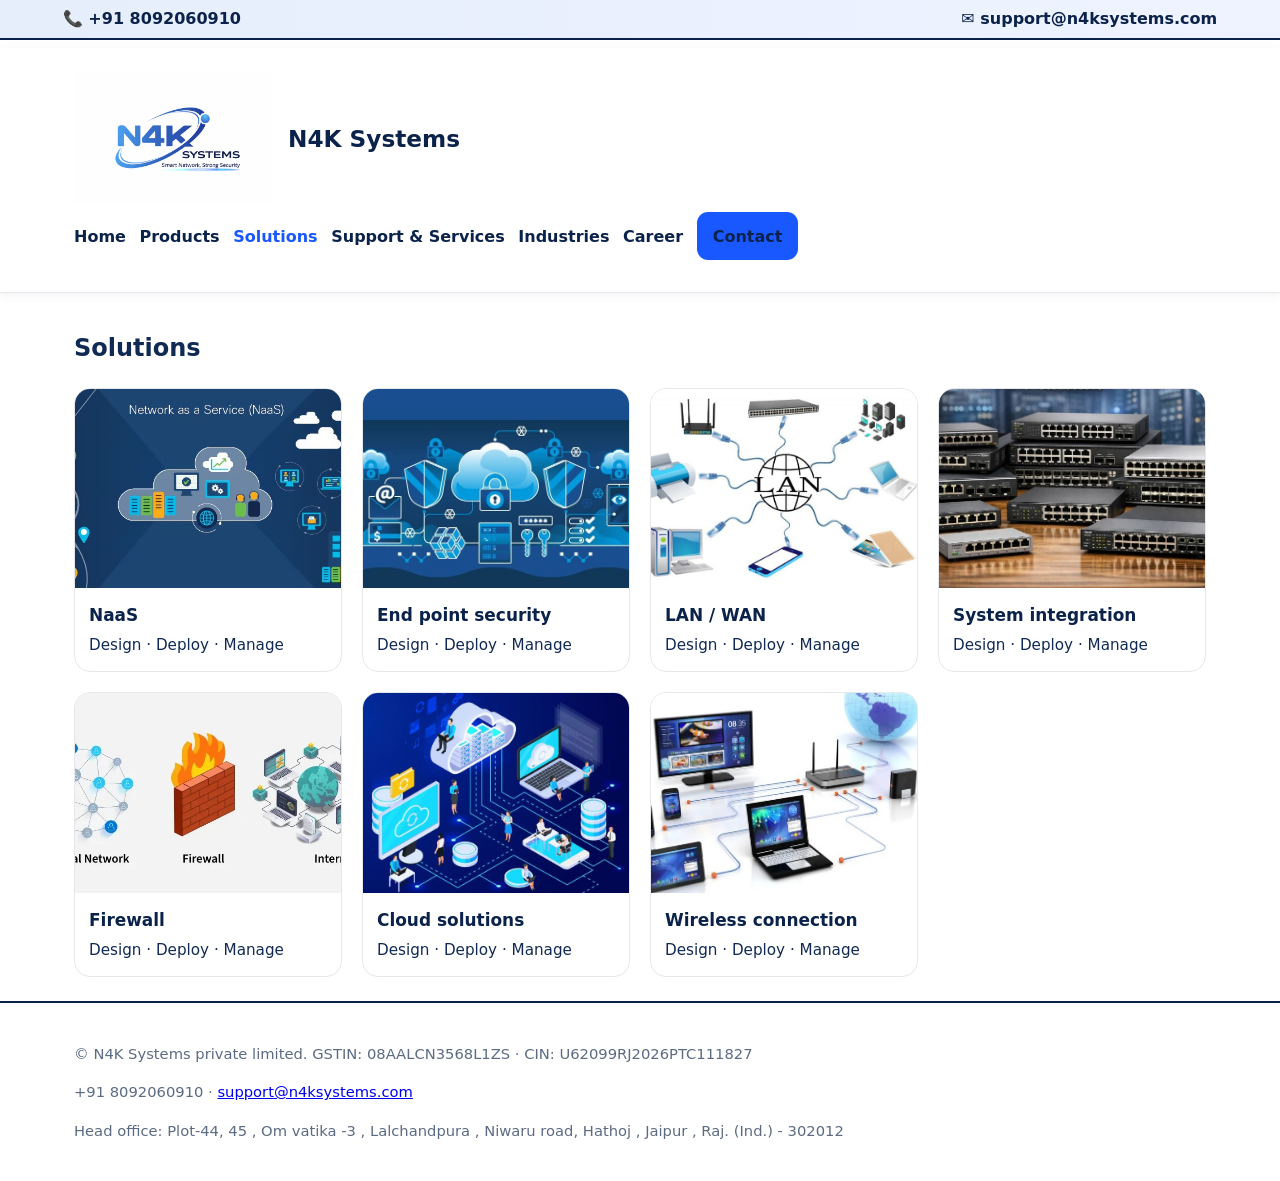
<file: solutions.html>
<!doctype html>
<html lang="en">
<head>
  <title>N4K Systems — Solutions</title>

  <meta charset="utf-8" />
  <meta name="viewport" content="width=device-width, initial-scale=1" />
  <link rel="preconnect" href="https://images.unsplash.com" />
  <link rel="preconnect" href="https://source.unsplash.com" />
  <link rel="preconnect" href="https://images.pexels.com" />
  <link rel="stylesheet" href="assets/css/styles.css" />
  <script defer src="assets/js/main.js"></script>
</head>
<body>

<div class="topbar"><div class="wrap"><div>📞 +91 8092060910</div><div>✉️ <a href="mailto:support@n4ksystems.com">support@n4ksystems.com</a></div></div></div>

<header class="site-header"><div class="container row"><a class="brand" href="index.html" aria-label="N4K Systems private limited homepage"><img src="assets/images/n4k-logo.jpg" alt="N4K Systems logo" width="480" height="160" /><h1>N4K Systems </h1></a><nav class="nav" aria-label="Primary"><a href="index.html">Home</a><a href="products.html">Products</a><a href="solutions.html">Solutions</a><a href="services.html">Support &amp; Services</a><a href="industries.html">Industries</a><a href="career.html">Career</a><a class="cta" href="contact.html">Contact</a></nav></div></header>
<section class="container"><h2>Solutions</h2><div class="grid"><article class='card'><div class='thumb' style='background-image:url(assets/images/naas.jpg)' role='img' aria-label='NaaS'></div><div class='meta'><h3>NaaS</h3><p>Design · Deploy · Manage</p></div></article><article class='card'><div class='thumb' style='background-image:url(assets/images/endpointsecurity.jpg)' role='img' aria-label='End point security'></div><div class='meta'><h3>End point security</h3><p>Design · Deploy · Manage</p></div></article><article class='card'><div class='thumb' style='background-image:url(assets/images/LAN.jpg)' role='img' aria-label='LAN / WAN'></div><div class='meta'><h3>LAN / WAN</h3><p>Design · Deploy · Manage</p></div></article><article class='card'><div class='thumb' style='background-image:url(assets/images/Switches.jpg)' role='img' aria-label='System integration'></div><div class='meta'><h3>System integration</h3><p>Design · Deploy · Manage</p></div></article><article class='card'><div class='thumb' style='background-image:url(assets/images/Firewall.jpg)' role='img' aria-label='Firewall'></div><div class='meta'><h3>Firewall</h3><p>Design · Deploy · Manage</p></div></article><article class='card'><div class='thumb' style='background-image:url(assets/images/cloudsolution.jpg)' role='img' aria-label='Cloud solutions'></div><div class='meta'><h3>Cloud solutions</h3><p>Design · Deploy · Manage</p></div></article><article class='card'><div class='thumb' style='background-image:url(assets/images/wirelesssolution.jpg)' role='img' aria-label='Wireless connection'></div><div class='meta'><h3>Wireless connection</h3><p>Design · Deploy · Manage</p></div></article></div></section><footer class="site-footer"><div class="container"><p class="small">© N4K Systems private limited. GSTIN: 08AALCN3568L1ZS · CIN: U62099RJ2026PTC111827</p><p class="small">+91 8092060910 · <a href="mailto:support@n4ksystems.com">support@n4ksystems.com</a></p><p class="small">Head office: Plot-44, 45 , Om vatika -3 , Lalchandpura , Niwaru road, Hathoj , Jaipur , Raj. (Ind.) - 302012</p></div></footer>
<script src="assets/js/main.js"></script>
</body>
</html>
</file>
<file: assets/css/styles.css>
:root{--brand:#0b224a;--accent:#1958ff;--ink:#102a54;--muted:#475569;--bg:#ffffff}
*{box-sizing:border-box}
html{scroll-behavior:smooth}
body{margin:0;color:var(--ink);background:var(--bg);font-family:system-ui,-apple-system,Segoe UI,Roboto,Arial,sans-serif;font-size:16px;line-height:1.6}
img{max-width:100%;height:auto}
.container{max-width:min(1180px,94vw);margin:0 auto;padding:clamp(12px,3.5vw,24px)}
/* Top bar */
.topbar{position:sticky;top:0;z-index:70;background:linear-gradient(90deg,#e6eefc 0%,#eef3ff 100%);color:var(--brand);border-bottom:2px solid var(--brand)}
.topbar .wrap{max-width:min(1180px,94vw);margin:0 auto;padding:.4rem .8rem;display:flex;gap:1rem;justify-content:space-between;align-items:center;font-weight:700}
.topbar a{color:var(--brand);text-decoration:none}
/* Header */
.site-header{position:sticky;top:48px;z-index:60;background:#fff;border-bottom:1px solid #e5e7eb;box-shadow:0 2px 10px rgba(11,34,74,.06)}
.brand-row{display:flex;gap:1rem;align-items:center;justify-content:space-between}
.brand{display:flex;gap:1rem;align-items:center;min-width:0;text-decoration:none}
.brand img{height:clamp(84px,13vw,132px);width:auto;object-fit:contain}
.brand h1{margin:0;font-size:clamp(1.1rem,2.3vw,1.45rem);color:var(--brand);text-decoration:none}
.brand small{display:block;color:var(--muted)}
.navbar{border-top:1px dashed #cbd5e1;margin-top:.5rem}
.nav{display:flex;gap:.85rem;flex-wrap:wrap;align-items:center;padding:.5rem 0}
.nav a{color:var(--brand);text-decoration:none;font-weight:700}
.nav a[aria-current="page"],.nav a:hover{color:var(--accent)}
.nav-toggle{display:none;border:1px solid var(--brand);background:#fff;color:var(--brand);border-radius:8px;padding:.4rem .65rem}
@media (max-width:760px){.nav{display:none}.nav.open{display:flex}.nav-toggle{display:inline-block}.site-header{top:64px}}
/* Hero */
.hero{background:#f8fafc}
.hero h2{margin:.25rem 0 0;color:var(--accent);font-size:clamp(1rem,2vw,1.15rem);letter-spacing:.06em;text-transform:uppercase}
.hero h1{margin:.35rem 0 1rem;color:var(--brand);font-size:clamp(1.9rem,4.6vw,3.2rem);line-height:1.12}
.hero p{max-width:70ch;color:var(--ink)}
.cta{display:inline-block;background:var(--accent);color:#fff;padding:.7rem 1rem;border-radius:.7rem;text-decoration:none;font-weight:800}
.badge{display:inline-block;background:#e6eefc;color:var(--brand);border:1px solid #c7d2fe;padding:.3rem .65rem;border-radius:999px;font-weight:700;font-size:.82rem}
/* Cards grid */
.grid{display:grid;gap:clamp(12px,2vw,20px);grid-template-columns:repeat(auto-fill,minmax(230px,1fr))}
.card{border:1px solid #e5e7eb;border-radius:16px;overflow:hidden;background:#fff;display:flex;flex-direction:column;transition:transform .2s ease, box-shadow .2s ease;color:var(--ink)}
.card:hover{transform:translateY(-2px);box-shadow:0 6px 18px rgba(11,34,74,.08)}
.thumb{aspect-ratio:4/3;background:#f1f5f9 center/cover no-repeat}
.meta{padding:14px}
.meta h3{margin:0 0 .25rem;color:var(--brand);font-size:1.06rem}
.meta p{margin:0;color:var(--ink);font-size:.95rem}
/* Key-value */
.kv{display:grid;gap:12px;grid-template-columns:repeat(auto-fit,minmax(260px,1fr))}
.kv div{border:1px solid #e5e7eb;border-radius:12px;background:#fff;padding:14px;color:var(--ink)}
.kv figure{margin:0 0 .5rem}
.kv figure img{width:100%;border-radius:10px}
/* Contact */
.section.contact{padding:clamp(24px,6vw,72px) 0}
.grid.two{display:grid; gap:clamp(16px,2vw,28px); grid-template-columns:repeat(2,minmax(0,1fr))}
@media (max-width: 860px){ .grid.two{grid-template-columns:1fr} }
.contact-card,.contact-form{border:1px solid #e5e7eb; border-radius:14px; background:#fff; padding:18px}
.contact-form{display:grid; gap:.75rem}
.contact-form input,.contact-form textarea{width:100%; padding:.75rem .9rem; border:1px solid #cbd5e1; border-radius:.6rem; font:inherit; color:var(--ink)}
.btn.primary{background:var(--accent); color:#fff; padding:.7rem 1rem; border:none; border-radius:.6rem; font-weight:700; cursor:pointer}
.form-note{color:#5b6b83; font-size:.9rem}
.section-title{font-size: clamp(1.4rem, 2.2vw, 2rem); margin:0 0 .5rem; color:var(--brand)}
/* Footer */
.site-footer{border-top:2px solid var(--brand);background:#fff}
.site-footer .small{color:#5b6b83;font-size:.92rem}
</file>
